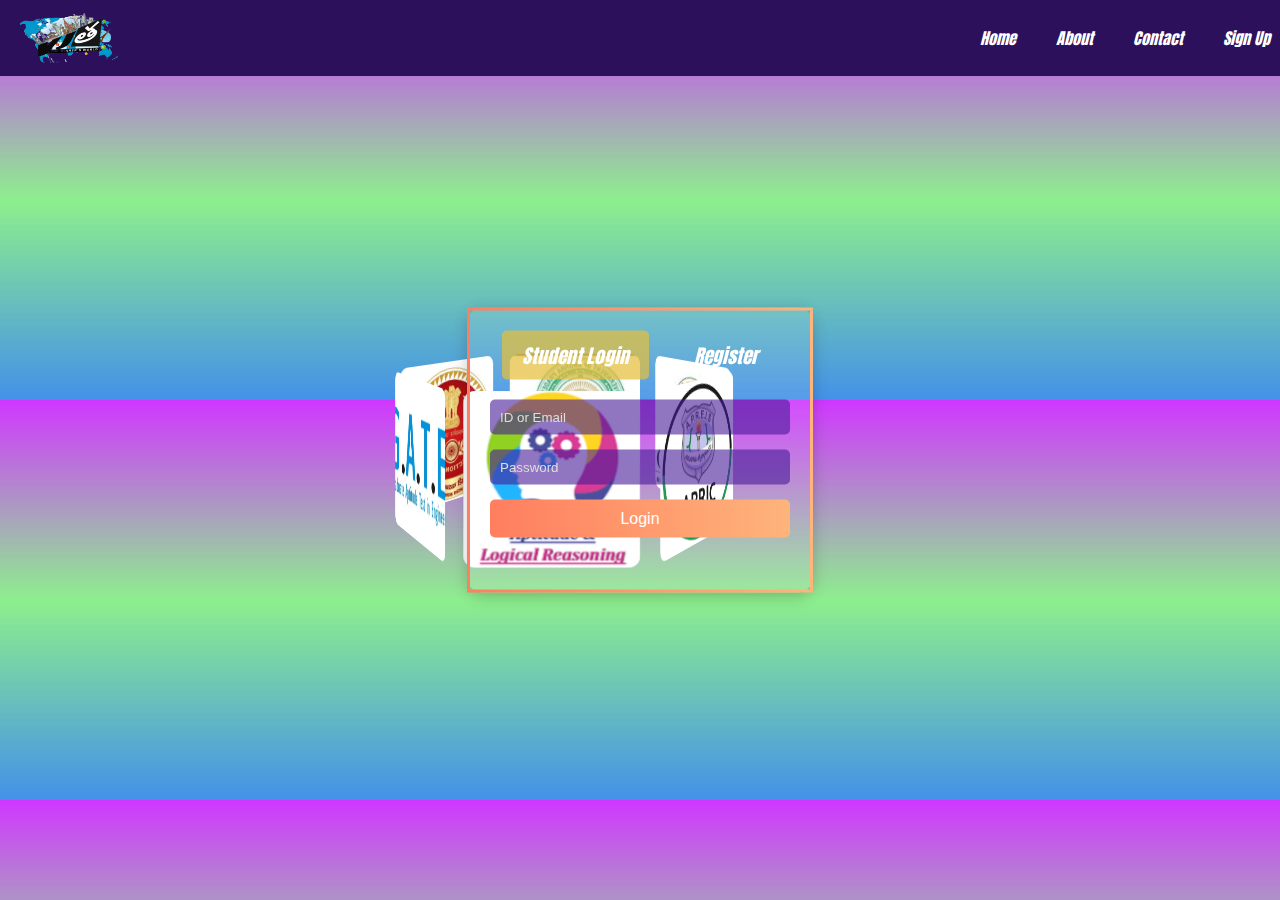
<file: index.html>
<!DOCTYPE html>
<html lang="en">
<head>
    <meta charset="UTF-8">
    <meta name="viewport" content="width=device-width, initial-scale=1.0">
    <title>Vjtha Login</title>
    <link rel="stylesheet" href='style.css'>
    <link rel="stylesheet" href='fonts.css'>
</head>
<body>
    <!-- Navigation Bar -->
    <nav class="navbar">
        <div class="nav-container sub-font">
            <img src="./images/vjthalogo.png" alt="VJtha Logo" width="100" height="50" >
            <ul class="nav-menu">
                <li><a href="https://vjthalearning.com/">Home</a></li>
                <li><a href="https://vjthalearning.com/">About</a></li>
                <li><a href="https://vjthalearning.com/">Contact</a></li>
                <li><a href="#" id="login-link">Sign Up</a></li>
            </ul>
            <div class="nav-toggle">
                <span></span>
                <span></span>
                <span></span>
            </div>
        </div>
    </nav>

    <!-- Rotating Images Section -->
    <div class="carousel">
        <div class="carousel-container">
            <img src='images/img1.png' class="carousel-image" alt="Image 1">
            <img src='images/img2.png' class="carousel-image" alt="Image 2">
            <img src='images/img3.png' class="carousel-image" alt="Image 3">
            <img src='images/img4.png' class="carousel-image" alt="Image 4">
            <img src='images/img5.png' class="carousel-image" alt="Image 5">
            <img src='images/img6.png' class="carousel-image" alt="Image 6">
            <img src='images/img7.png' class="carousel-image" alt="Image 7">
        </div>
    </div>

    <!-- Login Form -->
<div id="login-card" class="login-card">
    <div class="login-toggle">
        <button id="student-login" class="login-button active sub-font">Student Login</button>
        <button id="register-tab" class="login-button sub-font">Register</button>
    </div>

    <!-- Student Login Form -->
    <form id="login-form" method="POST">
        <input type="hidden" id="user-type" name="user_type" value="student">
        <input type="text" id="user-id" name="user_id" placeholder="ID or Email" required>
        <input type="password" id="password" name="password" placeholder="Password" required>
        <button type="button" class="submit-button" onclick="login()">Login</button>
        <p id="loginMessage"></p>
    </form>

    <!-- Registration Form -->
    <form id="register-form" method="POST" style="display: none;">
        <input type="text" id="reg-user-id" name="reg_user_id" placeholder="User ID" required>
        <input type="email" id="reg-email" placeholder="Email" required>
        <input type="tel" id="phone" name="phone" placeholder="Phone Number" pattern="[0-9]{10}" maxlength="10" required>
        <input type="password" id="reg-password" name="reg_password" placeholder="Password" required>
        <input type="password" id="confirm-password" name="confirm_password" placeholder="Confirm Password" required>
        <button type="button" class="submit-button" onclick="register()">Register</button>
        <p id="registerMessage"></p>
    </form>
</div>


    <script src='script.js'></script>
</body>
</html>
</file>
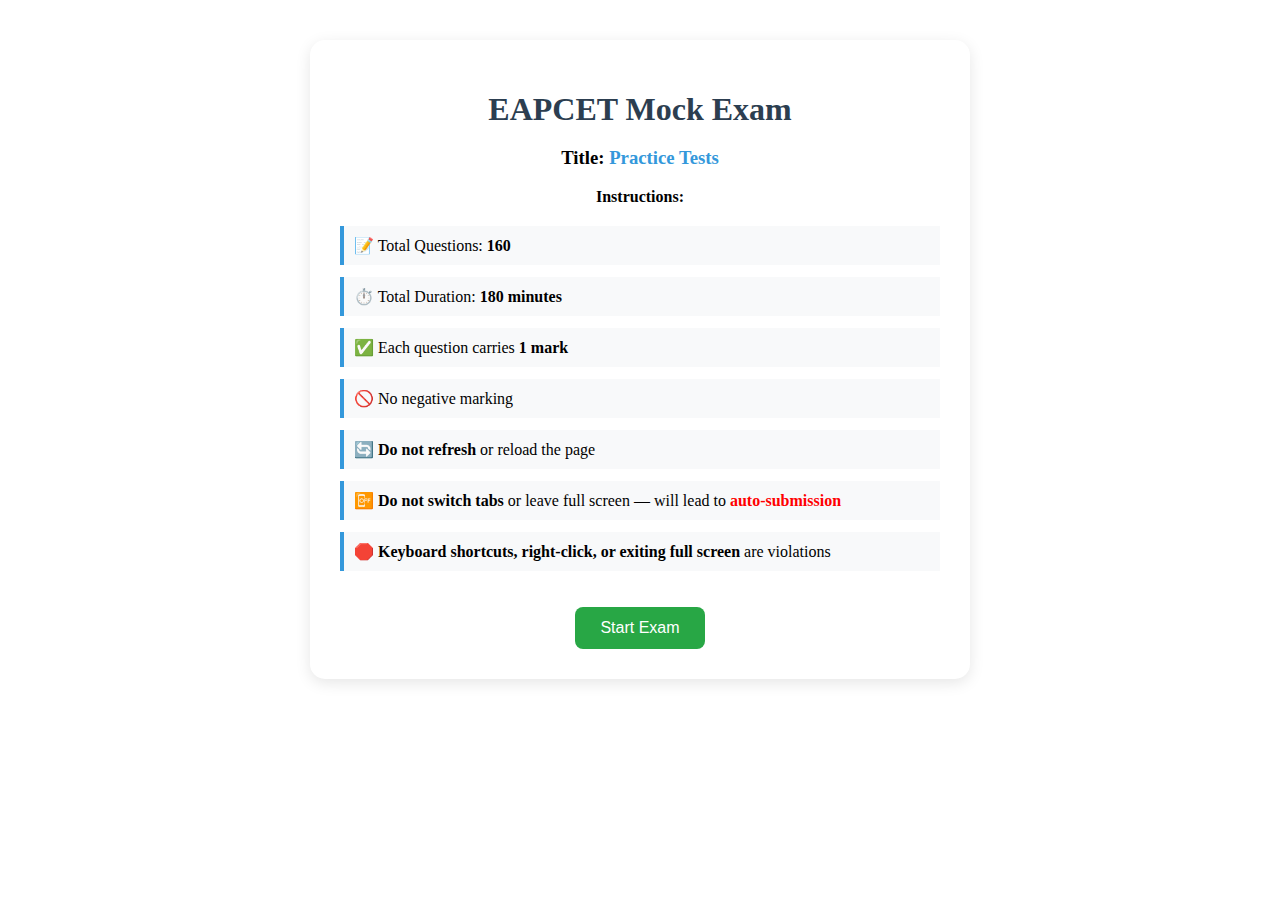
<file: eapcetexam.html>
<!DOCTYPE html>
<html lang="en">
<head>
  <meta charset="UTF-8">
  <meta name="viewport" content="width=device-width, initial-scale=1.0">
  <title>EAPCET Exam</title>
  <link rel="stylesheet" href="eapcetexam.css">
</head>
<body>
    <div id="intro" class="card">
        <h1><span id = "head">EAPCET</span> Mock Exam</h1>
        <h3>Title: <span id="title">Practice Tests</span></h3>
        <p><strong>Instructions:</strong></p>
        <ul class="instruction-list">
            <li>📝 Total Questions: <strong><span id="q">160</span></strong></li>
            <li>⏱️ Total Duration: <strong><span id="t">180</span> minutes</strong></li>
            <li>✅ Each question carries <strong>1 mark</strong></li>
            <li>🚫 No negative marking</li>
            <li>🔄 <strong>Do not refresh</strong> or reload the page</li>
            <li>📴 <strong>Do not switch tabs</strong> or leave full screen — will lead to <span class="violation">auto-submission</span></li>
            <li>🛑 <strong>Keyboard shortcuts, right-click, or exiting full screen</strong> are violations</li>
        </ul>
        <button onclick="startExam()" class="start-btn">Start Exam</button>
    </div>
      

  <div id="submitCard" style="display: none; padding: 20px; border-radius: 10px; background-color: #f4f4f4; box-shadow: 0 2px 8px rgba(0,0,0,0.2); max-width: 400px; margin: 20px auto; text-align: center;">
    <h2>Submission Summary</h2>
    <p><strong>User ID:</strong> <span id="userIdDisplay"></span></p>
    <p><strong>Total Questions Answered:</strong> <span id="questionsAnswered"></span></p>
    <p><strong>Marks Scored:</strong> <span id="marksScored"></span></p>
    <button onclick="goBack()" style="padding: 10px 20px; background-color: #4CAF50; color: white; border: none; border-radius: 5px; cursor: pointer;">Go Back</button>
  </div>
  
  <div id="message" style="padding: 10px; color: white; background-color: red; text-align: center; display: none;"></div>
  <!-- This div will hold the actual exam UI after start -->
  <div id="exam" style="display: none;"></div>
  

  <script>
    let violationCount = 0;
    const maxViolations = 1;
    let examSubmitted = false;  // ✅ Flag to prevent multiple submissions

    function handleViolation(reason) {
        if (examSubmitted) return;  // ✅ Prevent multiple alerts

        violationCount++;
        showMessage(`Violation detected: ${reason}`);

        if (violationCount >= maxViolations) {
            showMessage("Exam auto-submitted due to policy violation!", "red");
            submitExam();
        }
    }

    function startExam() {
        // Fullscreen request
        const elem = document.documentElement;
        if (elem.requestFullscreen) {
            elem.requestFullscreen();
        } else if (elem.webkitRequestFullscreen) {
            elem.webkitRequestFullscreen();
        } else if (elem.msRequestFullscreen) {
            elem.msRequestFullscreen();
        }

        document.body.style.overflowX = 'hidden';

        document.addEventListener('contextmenu', event => event.preventDefault());

        document.addEventListener('visibilitychange', () => {
            if (document.hidden) {
                handleViolation("Tab switch or window change detected!");
            }
        });

        window.onblur = () => {
            handleViolation("Window unfocused!");
        };

        window.addEventListener("keydown", function (e) {
            if (
                e.key === "F12" ||
                e.key === "Escape" ||
                e.ctrlKey || e.metaKey || e.altKey
            ) {
                e.preventDefault();
                handleViolation("Forbidden keyboard shortcut used!");
            }
        });

        // ✅ Handle exit from fullscreen
        document.addEventListener("fullscreenchange", () => {
            if (!document.fullscreenElement) {
                handleViolation("Exited fullscreen mode!");
            }
        });

        document.getElementById("intro").style.display = "none";
        document.getElementById("exam").style.display = "block";
        renderExamUI();
    }

    function showMessage(text, color = "red") {
        const msgDiv = document.getElementById("message");
        msgDiv.textContent = text;
        msgDiv.style.backgroundColor = color;
        msgDiv.style.display = "block";
        msgDiv.style.zIndex = "1001"
    }

  </script>
  <script src="mcqexam.js"></script>
</body>
</html>
</file>
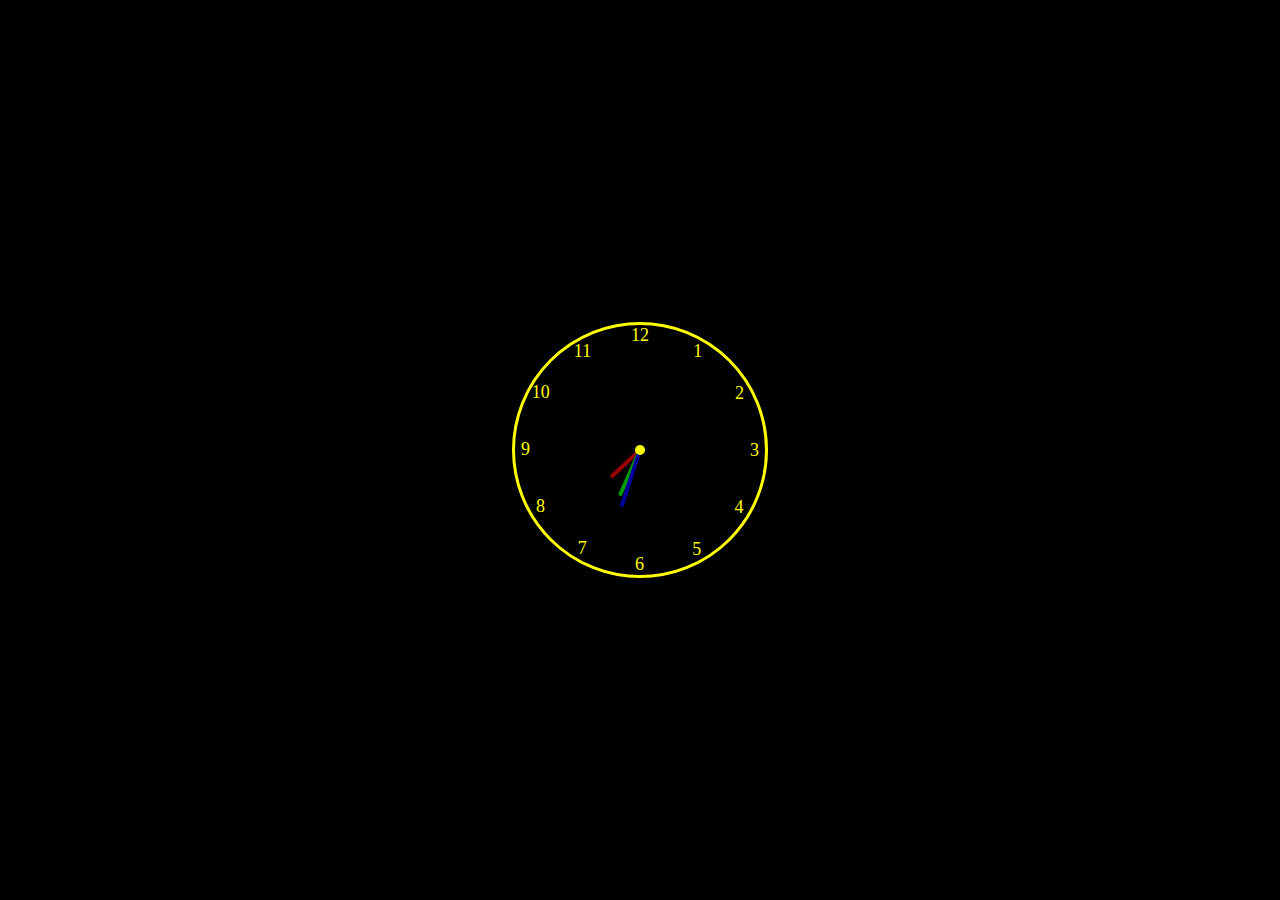
<file: test.html>
<!DOCTYPE html>
<html lang="en">
<head>
  <meta charset="UTF-8">
  <meta name="viewport" content="width=device-width, initial-scale=1">
  <title>Analog Clock</title>
  <style>
    body {
      background: black;
      display: flex;
      justify-content: center;
      align-items: center;
      height: 100vh;
      margin: 0;
    }

    .block-1 {
      animation: fadeInUp 2s ease alternate;
    }

    .clock {
      position: relative;
      width: 250px;
      height: 250px;
      border: 3px solid yellow;
      border-radius: 50%;
      background: black;
      display: flex;
      justify-content: center;
      align-items: center;
    }

    .clock::before {
      content: "";
      position: absolute;
      width: 10px;
      height: 10px;
      background: yellow;
      border-radius: 50%;
      z-index: 10;
    }

    .hand {
      position: absolute;
      display: flex;
      align-items: flex-end;
      justify-content: center;
    }

    .hand i {
      position: absolute;
      width: 4px;
      height: var(--hhe);
      background: var(--hclr);
      bottom: 50%;
      border-radius: 8px;
      transform-origin: bottom;
    }

    .time {
      position: absolute;
      width: 100%;
      height: 100%;
      transform: rotate(calc(30deg * var(--i)));
      display: flex;
      justify-content: center;
      align-items: flex-start;
    }

    .time::after {
      content: attr(data-num);
      font-size: 18px;
      color: yellow;
      transform: rotate(calc(-30deg * var(--i)));
    }

    @keyframes fadeInUp {
      from {
        opacity: 0;
        transform: translateY(20px);
      }
      to {
        opacity: 1;
        transform: translateY(0);
      }
    }
  </style>
</head>
<body>
  <div class="block-1">
    <div class="clock">
      <!-- Clock Hands -->
      <div style="--hclr:rgba(155,0,0);--hhe:40px;" class="hand"><i id="hour"></i></div>
      <div style="--hclr:rgba(0,155,0);--hhe:50px;" class="hand"><i id="minute"></i></div>
      <div style="--hclr:rgba(0,0,155);--hhe:60px;" class="hand"><i id="second"></i></div>

      <!-- Clock Numbers -->
      <span style="--i:1" class="time" data-num="1"></span>
      <span style="--i:2" class="time" data-num="2"></span>
      <span style="--i:3" class="time" data-num="3"></span>
      <span style="--i:4" class="time" data-num="4"></span>
      <span style="--i:5" class="time" data-num="5"></span>
      <span style="--i:6" class="time" data-num="6"></span>
      <span style="--i:7" class="time" data-num="7"></span>
      <span style="--i:8" class="time" data-num="8"></span>
      <span style="--i:9" class="time" data-num="9"></span>
      <span style="--i:10" class="time" data-num="10"></span>
      <span style="--i:11" class="time" data-num="11"></span>
      <span style="--i:12" class="time" data-num="12"></span>
    </div>
  </div>

  <script>
    const hourHand = document.getElementById("hour");
    const minuteHand = document.getElementById("minute");
    const secondHand = document.getElementById("second");

    function updateClock() {
      const now = new Date();
      const hh = now.getHours();
      const mm = now.getMinutes();
      const ss = now.getSeconds();

      const hourDeg = 30 * hh + mm / 2;
      const minuteDeg = 6 * mm;
      const secondDeg = 6 * ss;

      hourHand.style.transform = `rotate(${hourDeg}deg)`;
      minuteHand.style.transform = `rotate(${minuteDeg}deg)`;
      secondHand.style.transform = `rotate(${secondDeg}deg)`;
    }

    setInterval(updateClock, 1000);
    updateClock();
  </script>
</body>
</html>
</file>
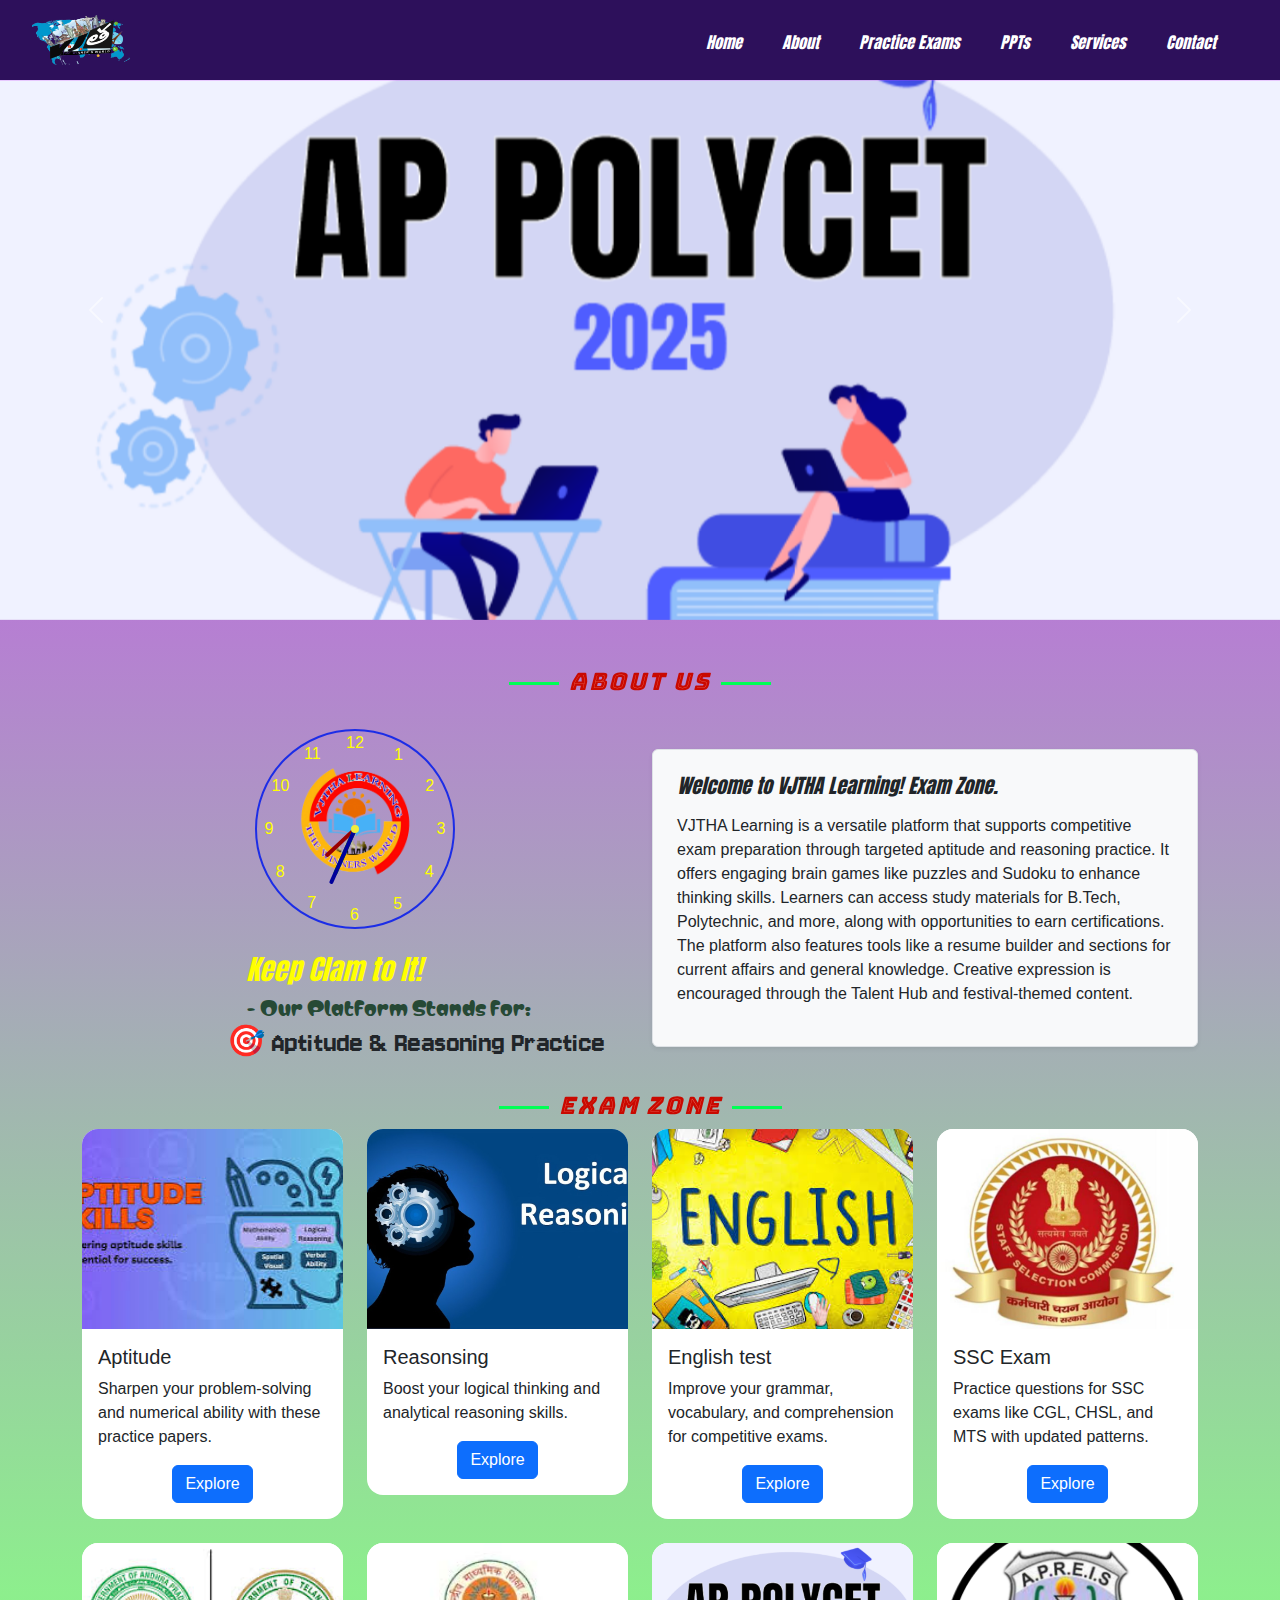
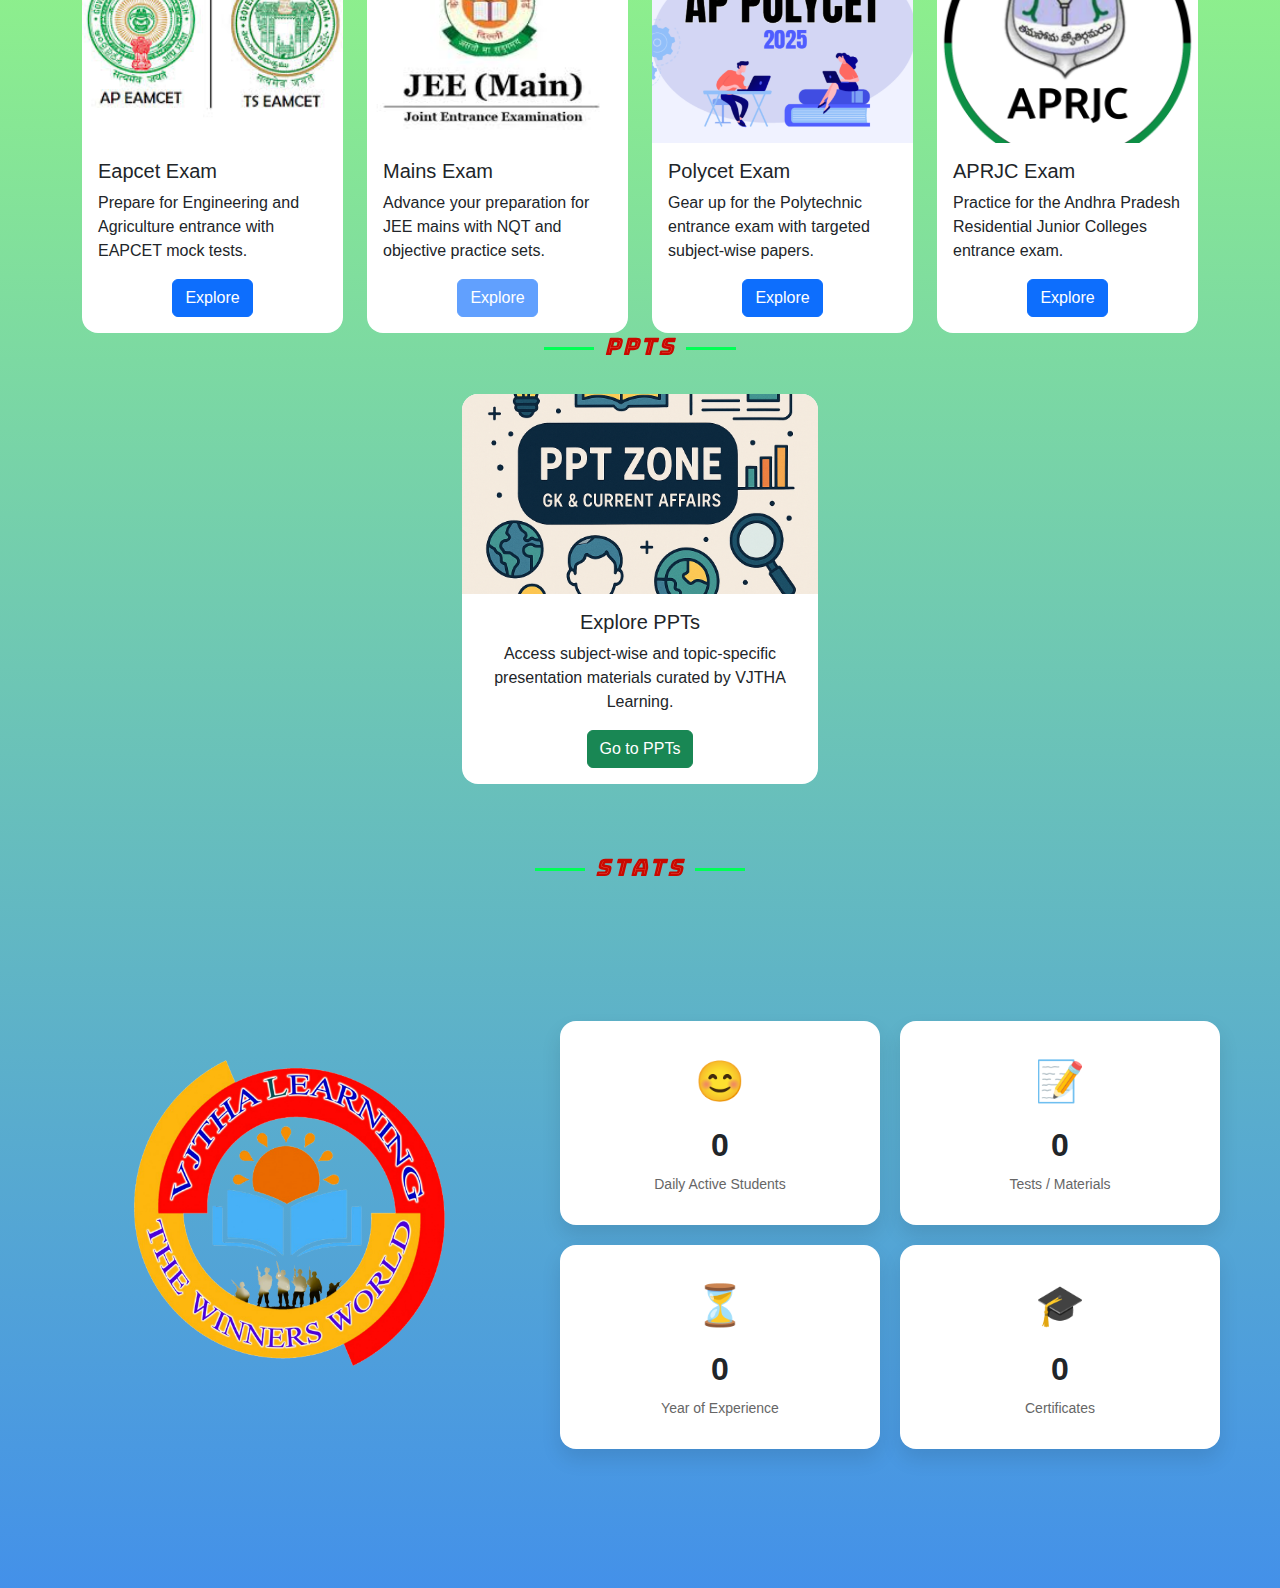
<file: user.html>
<!DOCTYPE html>
<html lang="en">
<head>
  <meta charset="UTF-8" />
  <meta name="viewport" content="width=device-width, initial-scale=1.0"/>
  <title>VJtha Exam Zone</title>
  <link href="https://cdn.jsdelivr.net/npm/bootstrap@5.3.2/dist/css/bootstrap.min.css" rel="stylesheet">
  <link rel="stylesheet" href="nav.css">
  <link rel="stylesheet" href="user.css">
  <link rel="stylesheet" href="fonts.css">
  <link rel="stylesheet" href="scrollbar.css">
</head>
<body>
  <!-- Navigation Bar -->
  <nav class="navbar navbar-expand-lg navbar-dark bg-dark fixed-top">
    <div class="container-fluid">
      <a class="navbar-brand" href="user.html">
        <img src="./images/vjthalogo.png" alt="VJtha Logo" width="100" height="50">
      </a>
      <button class="navbar-toggler" type="button" data-bs-toggle="collapse" data-bs-target="#mainNavbar" aria-controls="mainNavbar" aria-expanded="false" aria-label="Toggle navigation">
        <span class="navbar-toggler-icon"></span>
      </button>
      <div class="collapse navbar-collapse" id="mainNavbar">
        <ul class="navbar-nav ms-auto mb-2 mb-lg-0 sub-font">
          <li class="nav-item me-lg-4">
            <a class="nav-link" href="https://vjthalearning.com/">Home</a>
          </li>
          <li class="nav-item me-lg-4">
            <a class="nav-link" href="https://vjthalearning.com/">About</a>
          </li>
          <li class="nav-item me-lg-4">
            <a class="nav-link" href="#exams">Practice Exams</a>
          </li>
          <li class="nav-item me-lg-4">
            <a class="nav-link" href="vjthappt.html">PPTs</a>
          </li>
          <li class="nav-item me-lg-4">
            <a class="nav-link" href="https://vjthalearning.com/">Services</a>
          </li>
          <li class="nav-item me-lg-4">
            <a class="nav-link" href="https://vjthalearning.com/">Contact</a>
          </li>
        </ul>
      </div>
    </div>
  </nav>

  <!-- Image Carousel -->
  <div id="movieCarousel" class="carousel slide mb-5" data-bs-ride="carousel">
    <div class="carousel-inner">
      <div class="carousel-item active">
        <img src="./images/img1.png" class="d-block w-100 img-fluid" alt="Movie 1" style="object-fit: cover; height: 60vh;">
      </div>
      <div class="carousel-item">
        <img src="./images/eapcet.png" class="d-block w-100 img-fluid" alt="Movie 2" style="object-fit: cover; height: 60vh;">
      </div>
      <div class="carousel-item">
        <img src="./images/vjthalogo.png" class="d-block w-100 img-fluid" alt="Movie 3" style="object-fit: cover; height: 60vh;">
      </div>
    </div>
  
    <!-- Left and Right Controls -->
    <button class="carousel-control-prev" type="button" data-bs-target="#movieCarousel" data-bs-slide="prev">
      <span class="carousel-control-prev-icon" aria-hidden="true"></span>
      <span class="visually-hidden">Previous</span>
    </button>
  
    <button class="carousel-control-next" type="button" data-bs-target="#movieCarousel" data-bs-slide="next">
      <span class="carousel-control-next-icon" aria-hidden="true"></span>
      <span class="visually-hidden">Next</span>
    </button>
  </div>
  
  

  <!-- About Us -->
  <div style="display: flex; justify-content: center;">
    <h2 class="section-heading main-font">About Us</h2>
  </div>  
  <div class="container my-4">
    <div class="row align-items-center">
      <div class="col-12 col-md-6 text-center text-md-start">
        <div class="clock position-relative mx-auto">
          <div style="--hclr:rgba(155,0,0);--hhe:40px;" class="hand"><i id="hour"></i></div>
          <div style="--hclr:rgba(0,155,0);--hhe:50px;" class="hand"><i id="minute"></i></div>
          <div style="--hclr:rgba(0,0,155);--hhe:60px;" class="hand"><i id="second"></i></div>

          <span style="--i:1" class="time" data-num="1"></span>
          <span style="--i:2" class="time" data-num="2"></span>
          <span style="--i:3" class="time" data-num="3"></span>
          <span style="--i:4" class="time" data-num="4"></span>
          <span style="--i:5" class="time" data-num="5"></span>
          <span style="--i:6" class="time" data-num="6"></span>
          <span style="--i:7" class="time" data-num="7"></span>
          <span style="--i:8" class="time" data-num="8"></span>
          <span style="--i:9" class="time" data-num="9"></span>
          <span style="--i:10" class="time" data-num="10"></span>
          <span style="--i:11" class="time" data-num="11"></span>
          <span style="--i:12" class="time" data-num="12"></span>
        </div>

        <div class="clockquote mt-4">
          <h3 class="sub-font" style="color: yellow;">Keep Clam to It!</h3>
          <h5 class="sp-font" style="color: rgb(38, 73, 53);">- Our Platform Stands for:</h5>
          <h3 class="text fan-font"></h3>
        </div>
      </div>

      <div class="col-12 col-md-6 col-md-2 d-md-block">
        <div class="right-content p-4 border rounded shadow-sm bg-light">
          <h5 class="mb-3 sub-font">Welcome to VJTHA Learning! Exam Zone.</h5>
          <p>VJTHA Learning is a versatile platform that supports competitive exam preparation through targeted aptitude and reasoning practice. It offers engaging brain games like puzzles and Sudoku to enhance thinking skills. Learners can access study materials for B.Tech, Polytechnic, and more, along with opportunities to earn certifications. The platform also features tools like a resume builder and sections for current affairs and general knowledge. Creative expression is encouraged through the Talent Hub and festival-themed content.</p>
        </div>
      </div>
    </div>
  </div>

  <section id="exams">
    <div style="display: flex; justify-content: center;">
      <h2 class="section-heading main-font">Exam Zone</h2>
    </div>  
    <!-- Card Grid -->
    <div class="container">
      <div class="row g-4">
        <div class="col-lg-3 col-md-6">
          <div class="card custom-card">
            <img src="./images/aptitude.png" class="card-img-top" alt="...">
            <div class="card-body">
              <h5 class="card-title">Aptitude</h5>
              <p class="card-text">Sharpen your problem-solving and numerical ability with these practice papers.</p>
              <div class="d-flex justify-content-center">
                <a href="papers.html?title=aptitude" class="btn btn-primary">Explore</a>
              </div>
            </div>
          </div>
        </div>
        <div class="col-lg-3 col-md-6">
          <div class="card custom-card">
            <img src="./images/reasoning.png" class="card-img-top" alt="...">
            <div class="card-body">
              <h5 class="card-title">Reasonsing</h5>
              <p class="card-text">Boost your logical thinking and analytical reasoning skills.</p>
              <div class="d-flex justify-content-center">
                <a href="papers.html?title=reasoning" class="btn btn-primary">Explore</a>
              </div>
            </div>
          </div>
        </div>
        <div class="col-lg-3 col-md-6">
          <div class="card custom-card">
            <img src="./images/english.png" class="card-img-top" alt="...">
            <div class="card-body">
              <h5 class="card-title">English test</h5>
              <p class="card-text">Improve your grammar, vocabulary, and comprehension for competitive exams.</p>
              <div class="d-flex justify-content-center">
                <a href="papers.html?title=english" class="btn btn-primary">Explore</a>
              </div>
            </div>
          </div>
        </div>
        <div class="col-lg-3 col-md-6">
          <div class="card custom-card">
            <img src="./images/ssc.png"class="card-img-top" alt="...">
            <div class="card-body">
              <h5 class="card-title">SSC Exam</h5>
              <p class="card-text">Practice questions for SSC exams like CGL, CHSL, and MTS with updated patterns.</p>
              <div class="d-flex justify-content-center">
                <a href="papers.html?title=ssc" class="btn btn-primary">Explore</a>
              </div>
            </div>
          </div>
        </div>
        <div class="col-lg-3 col-md-6">
          <div class="card custom-card">
            <img src="./images/eapcet.png" class="card-img-top" alt="...">
            <div class="card-body">
              <h5 class="card-title">Eapcet Exam</h5>
              <p class="card-text">Prepare for Engineering and Agriculture entrance with EAPCET mock tests.</p>
              <div class="d-flex justify-content-center">
                <a href="papers.html?title=eapcet" class="btn btn-primary">Explore</a>
              </div>
            </div>
          </div>
        </div>
        <!--
        <div class="col-lg-3 col-md-6">
          <div class="card custom-card">
            <img src="./images/gate.png" class="card-img-top" alt="...">
            <div class="card-body">
              <h5 class="card-title">Gate Exam</h5>
              <p class="card-text">Get ready for a thrilling adventure through the mountains.</p>
              <div class="d-flex justify-content-center">
                <a href="papers.html?title=gate" class="btn btn-primary disabled" tabindex="-1" aria-disabled="true">Explore</a>
              </div>
            </div>
          </div>
        </div>
        -->
        <div class="col-lg-3 col-md-6">
          <div class="card custom-card">
            <img src="./images/mains.png" class="card-img-top" alt="...">
            <div class="card-body">
              <h5 class="card-title">Mains Exam</h5>
              <p class="card-text">Advance your preparation for JEE mains with NQT and objective practice sets.</p>
              <div class="d-flex justify-content-center">
                <a href="papers.html?title=mains" class="btn btn-primary disabled" tabindex="-1" aria-disabled="true">Explore</a>
              </div>
            </div>
          </div>
        </div>
        <div class="col-lg-3 col-md-6">
          <div class="card custom-card">
            <img src="./images/polycet.png" class="card-img-top" alt="...">
            <div class="card-body">
              <h5 class="card-title">Polycet Exam</h5>
              <p class="card-text">Gear up for the Polytechnic entrance exam with targeted subject-wise papers.</p>
              <div class="d-flex justify-content-center">
                <a href="papers.html?title=polycet" class="btn btn-primary">Explore</a>
              </div>
            </div>
          </div>
        </div>
        <div class="col-lg-3 col-md-6">
          <div class="card custom-card">
            <img src="./images/aprjc.png" class="card-img-top" alt="...">
            <div class="card-body">
              <h5 class="card-title">APRJC Exam</h5>
              <p class="card-text">Practice for the Andhra Pradesh Residential Junior Colleges entrance exam.</p>
              <div class="d-flex justify-content-center">
                <a href="papers.html?title=aprjc" class="btn btn-primary">Explore</a>
              </div>
            </div>
          </div>
        </div>
      </div>
    </div>
  </section>

  <!-- PPTs Section -->
<section id="ppts">
  <div style="display: flex; justify-content: center;">
    <h2 class="section-heading main-font">PPTs</h2>
  </div>
  <div class="container my-4">
    <div class="row justify-content-center">
      <div class="col-md-6 col-lg-4">
        <div class="card custom-card text-center">
          <img src="./images/ppt_zone.png" class="card-img-top" alt="PPTs">
          <div class="card-body">
            <h5 class="card-title">Explore PPTs</h5>
            <p class="card-text">Access subject-wise and topic-specific presentation materials curated by VJTHA Learning.</p>
            <a href="vjthappt.html" class="btn btn-success">Go to PPTs</a>
          </div>
        </div>
      </div>
    </div>
  </div>
</section>

  <!-- Stats -->
  <div style="display: flex; justify-content: center;" class="heading">
    <h2 class="section-heading main-font mb-0">Stats</h2>
  </div>
  <div class="main-container">
    <div class="logo-container">
      <img src="./images/logo.png" alt="VJtha Logo">
    </div>

    <div class="stats-container" id="stats">
      <div class="stat-box">
        <div class="icon">😊</div>
        <div class="number" data-target="4000">0</div>
        <div class="label">Daily Active Students</div>
      </div>
      <div class="stat-box">
        <div class="icon">📝</div>
        <div class="number" data-target="1000">0</div>
        <div class="label">Tests / Materials</div>
      </div>
      <div class="stat-box">
        <div class="icon">⏳</div>
        <div class="number" data-target="2">0</div>
        <div class="label">Year of Experience</div>
      </div>
      <div class="stat-box">
        <div class="icon">🎓</div>
        <div class="number" data-target="2052">0</div>
        <div class="label">Certificates</div>
      </div>
    </div>
  </div>
  <script>

    //clock
    const hourHand = document.getElementById("hour");
    const minuteHand = document.getElementById("minute");
    const secondHand = document.getElementById("second");

    function updateClock() {
      const now = new Date();
      const hh = now.getHours();
      const mm = now.getMinutes();
      const ss = now.getSeconds();

      const hourDeg = 30 * hh + mm / 2;
      const minuteDeg = 6 * mm;
      const secondDeg = 6 * ss;

      hourHand.style.transform = `rotate(${hourDeg}deg)`;
      minuteHand.style.transform = `rotate(${minuteDeg}deg)`;
      secondHand.style.transform = `rotate(${secondDeg}deg)`;
    }

    setInterval(updateClock, 1000);
    updateClock();


    const texts = [
      "🎯 Aptitude & Reasoning Practice",
      "🧠 Brain Games ",
      "📚 Study Materials",
      "🏆 Certification Programs",
      "👩‍🎨 Talent Hub",
      "📰 Current Affairs & GK",
      "📄 Resume Builder",
      "🎉 Festival & Event Highlights"
    ];

    let index = 0;
    const textElement = document.querySelector(".text");

    function changetext() {
      textElement.classList.remove("show");
      setTimeout(() => {
        textElement.innerHTML = texts[index];
        textElement.classList.add("show");
        index = (index + 1) % texts.length;
      }, 100);
    }

    setInterval(changetext, 3000);

    changetext();


  </script>
  <!-- Bootstrap JS Bundle -->
   
  <script src="https://cdn.jsdelivr.net/npm/bootstrap@5.3.2/dist/js/bootstrap.bundle.min.js"></script>
  <script src="user.js"></script>

</body>
</html>
</file>
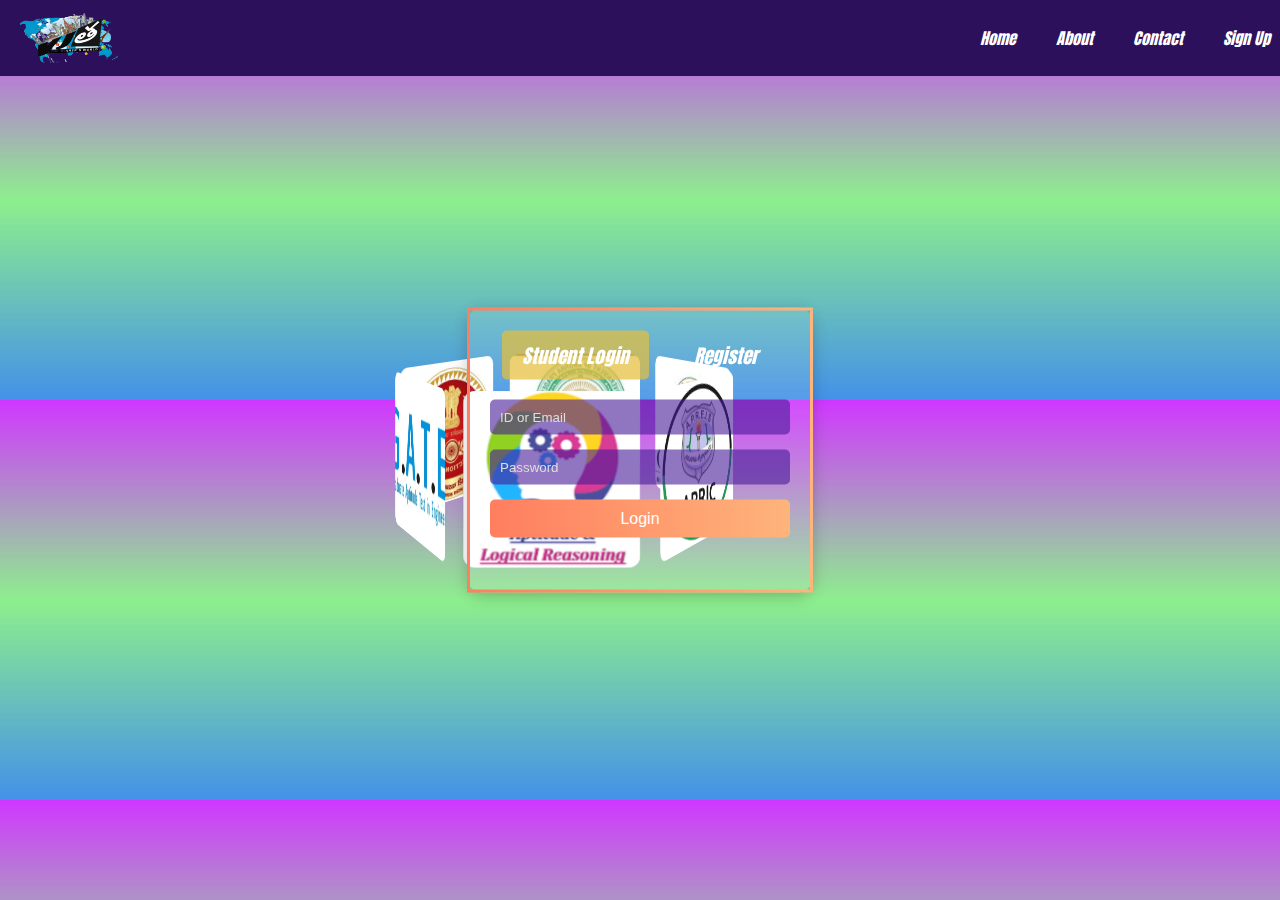
<file: vjthappt.html>
<!DOCTYPE html>
<html lang="en">
<head>
  <meta charset="UTF-8" />
  <title>PPT' s by VJtha</title>
  <link href="https://cdn.jsdelivr.net/npm/bootstrap@5.3.2/dist/css/bootstrap.min.css" rel="stylesheet">
  <link rel="stylesheet" href="nav.css">
  <link rel="stylesheet" href="scrollbar.css">
  <link rel="stylesheet" href="papers.css">
  <link rel="stylesheet" href="fonts.css">
  <script src="https://cdn.jsdelivr.net/npm/bootstrap@5.3.2/dist/js/bootstrap.bundle.min.js"></script>
  <style>
    body {
      font-family: 'Segoe UI', Tahoma, Geneva, Verdana, sans-serif;
      background: linear-gradient(135deg, #667eea, #764ba2);
      margin: 0;
      padding: 20px;
      color: #fff;
      padding-top: 70px;
    }
    h1 {
      text-align: center;
      margin-top: 30px;
      font-weight: 700;
      letter-spacing: 1.2px;
      text-shadow: 0 2px 8px rgba(0,0,0,0.3);
    }
    .grid {
      display: grid;
      grid-template-columns: repeat(auto-fill, minmax(320px, 1fr));
      gap: 24px;
      max-width: 1200px;
      margin: 0 auto;
    }
    .card {
      background: #fff;
      color: #333;
      border-radius: 12px;
      padding: 16px;
      box-shadow: 0 8px 20px rgba(0,0,0,0.15);
      cursor: pointer;
      transition: transform 0.3s ease, box-shadow 0.3s ease;
      display: flex;
      flex-direction: column;
      align-items: center;
    }
    .card:hover {
      transform: translateY(-6px);
      box-shadow: 0 12px 28px rgba(0,0,0,0.3);
    }
    .card h2 {
      margin: 0 0 12px;
      font-size: 1.25rem;
      text-align: center;
      user-select: none;
    }
    .card iframe {
      width: 100%;
      height: 220px;
      border: none;
      border-radius: 10px;
      pointer-events: none;
    }

 
    #modal {
      position: fixed;
      top: 0; left: 0; right: 0; bottom: 0;
      background: rgba(0,0,0,0.9);
      display: none;
      justify-content: center;
      align-items: center;
      z-index: 9999;
      padding: 20px;
    }
    #modal.active {
      display: flex;
    }
    #modal iframe {
      width: 90vw;
      height: 80vh;
      border: none;
      border-radius: 12px;
      box-shadow: 0 0 30px rgba(255,255,255,0.2);
      pointer-events: auto;
    }
    #modalCloseBtn {
      position: fixed;
      top: 20px;
      right: 30px;
      background: #ff4c4c;
      border: none;
      color: white;
      font-size: 18px;
      font-weight: bold;
      padding: 10px 15px;
      border-radius: 6px;
      cursor: pointer;
      box-shadow: 0 4px 10px rgba(255, 76, 76, 0.5);
      user-select: none;
      z-index: 10000;
      transition: background-color 0.3s ease;
    }
    #modalCloseBtn:hover {
      background: #ff0000;
    }

  </style>
</head>
<body>

  <!-- Navigation Bar -->
  <nav class="navbar navbar-expand-lg navbar-dark bg-dark fixed-top">
    <div class="container-fluid">
      <a class="navbar-brand" href="user.html">
        <img src="./images/vjthalogo.png" alt="VJtha Logo" width="100" height="50">
      </a>
      <button class="navbar-toggler" type="button" data-bs-toggle="collapse" data-bs-target="#mainNavbar" aria-controls="mainNavbar" aria-expanded="false" aria-label="Toggle navigation">
        <span class="navbar-toggler-icon"></span>
      </button>
      <div class="collapse navbar-collapse" id="mainNavbar">
        <ul class="navbar-nav ms-auto mb-2 mb-lg-0 sub-font">
          <li class="nav-item me-lg-4">
            <a class="nav-link" href="user.html">Home</a>
          </li>
          <li class="nav-item me-lg-4">
            <a class="nav-link" href="https://vjthalearning.com/">About</a>
          </li>
          <li class="nav-item me-lg-4">
            <a class="nav-link" href="user.html#exams">Practice Exams</a>
          </li>
          <li class="nav-item me-lg-4">
            <a class="nav-link" href="vjthappt.html">PPTs</a>
          </li>
          <li class="nav-item me-lg-4">
            <a class="nav-link" href="https://vjthalearning.com/">Services</a>
          </li>
          <li class="nav-item me-lg-4">
            <a class="nav-link" href="https://vjthalearning.com/">Contact</a>
          </li>
        </ul>
      </div>
    </div>
  </nav>

<h1>VJtha PPT Platform</h1>
<div id="pptGrid" class="grid"></div>

<div id="modal">
  <button id="modalCloseBtn" title="Close Presentation">&times;</button>
  <iframe src="" allowfullscreen></iframe>
</div>

<script>
  const userid = localStorage.getItem('userid');
  if(userid){
    console.log("userid:",userid);
  }
  else{
      alert("Invalid User");
      window.location.href = "index.html";
  }
  async function loadPPTs() {
    try {
      const response = await fetch('https://script.google.com/macros/s/AKfycbzkTd-MGQtw5FRJ_J_BBzq3Ecw2iFCjfaCMlKwc6E8BEY9tRHRldYJY6fUGGyLUQOIu/exec');
      if (!response.ok) throw new Error('Network response was not ok');
      const data = await response.json();

      const grid = document.getElementById('pptGrid');
      grid.innerHTML = '';

      data.forEach(ppt => {
        const card = document.createElement('div');
        card.className = 'card';

        const embedContainer = document.createElement('div');
        embedContainer.innerHTML = ppt.embedHtml;
        const iframe = embedContainer.querySelector('iframe');

        card.innerHTML = `<h2>${ppt.title}</h2>`;
        if (iframe) {
          const smallIframe = iframe.cloneNode(true);
          smallIframe.style.pointerEvents = 'none';
          smallIframe.style.height = '220px';
          smallIframe.style.borderRadius = '10px';
          card.appendChild(smallIframe);
        }

        card.addEventListener('click', () => openModal(ppt.embedHtml));

        grid.appendChild(card);
      });
    } catch (err) {
      console.error('Error loading PPTs:', err);
      document.getElementById('pptGrid').innerHTML = '<p style="color:#fff; text-align:center;">Failed to load presentations.</p>';
    }
  }

  const modal = document.getElementById('modal');
  const modalIframe = modal.querySelector('iframe');
  const modalCloseBtn = document.getElementById('modalCloseBtn');

  function openModal(embedHtml) {
    const tempDiv = document.createElement('div');
    tempDiv.innerHTML = embedHtml;
    const iframe = tempDiv.querySelector('iframe');
    if (!iframe) return;

    modalIframe.src = iframe.src;
    modal.classList.add('active');
    document.body.style.overflow = 'hidden'; 
  }

  function closeModal() {
    modal.classList.remove('active');
    modalIframe.src = '';
    document.body.style.overflow = ''; 
  }

  modalCloseBtn.addEventListener('click', closeModal);

  modal.addEventListener('click', (e) => {
    if (e.target === modal) {
      closeModal();
    }
  });

  window.onload = loadPPTs;
</script>

</body>
</html>
</file>
<file: style.css>
/* Global Styles */
body {
    margin: 0;
    overflow: hidden;
    font-family: Arial, sans-serif;
    background-image: linear-gradient(rgba(195, 0, 255, 0.783), rgba(87, 231, 87, 0.678), rgba(17, 115, 227, 0.788));
}

/* Navigation Bar */
.navbar {
    background-color: #2d105b;
    color: white;
    padding: 10px 20px;
    position: fixed;
    width: 100%;
    top: 0;
    left: 0;
    z-index: 1000; 
}

.nav-container {
    display: flex;
    justify-content: space-between;
    align-items: center;
}

.nav-menu {
    display: flex;
    margin-right: 20px;
    list-style-type: none;
    z-index: 1001; 
    border-radius: 8px; 
}

.nav-menu li {
    margin-left: 20px;
}

.nav-menu a {
    text-decoration: none;
    color: white;
    padding: 10px;
    position: relative;
    transition: all 0.3s ease;
}

.nav-menu a::after {
    content: '';
    position: absolute;
    bottom: 0;
    left: 50%;
    width: 0;
    height: 2px;
    background: white;
    transition: all 0.3s ease;
    transform: translateX(-50%);
}

.nav-menu a:hover {
    background-color: rgba(255, 255, 255, 0.2);
    border-radius: 5px;
    color: #c16727;
    transform: translateY(-3px); 
}

.nav-menu a:hover::after {
    width: 100%; 
}

/* Mobile Navigation Toggle */
.nav-toggle {
    display: none;
    flex-direction: column;
    cursor: pointer;
}

.nav-toggle span {
    background-color: white;
    height: 2px;
    margin: 4px;
    width: 25px;
    transition: all 0.3s ease;
}

.nav-toggle.active span:nth-child(1) {
    transform: rotate(45deg) translate(5px, 5px);
}

.nav-toggle.active span:nth-child(2) {
    opacity: 0;
}

.nav-toggle.active span:nth-child(3) {
    transform: rotate(-45deg) translate(5px, -5px);
}

/* Rotating Images */
.carousel {
    margin-top: 100px;
    display: flex;
    justify-content: center;
    align-items: center;
    perspective: 1000px;
}

.carousel-container {
    width: 300px;
    height: 300px;
    position: relative;
    top: 30vh;
    transform-style: preserve-3d;
    animation: rotate 10s infinite linear;
}

.carousel-image {
    position: absolute;
    width: 150px;
    height: 150px;
    object-fit: cover;
    border-radius: 10px;
    transform-origin: center center;
}

/* Arrange images in circular formation */
.carousel-image:nth-child(1) { transform: rotateY(0deg) translateZ(150px); }
.carousel-image:nth-child(2) { transform: rotateY(60deg) translateZ(150px); }
.carousel-image:nth-child(3) { transform: rotateY(120deg) translateZ(150px); }
.carousel-image:nth-child(4) { transform: rotateY(180deg) translateZ(150px); }
.carousel-image:nth-child(5) { transform: rotateY(240deg) translateZ(150px); }
.carousel-image:nth-child(6) { transform: rotateY(300deg) translateZ(150px); }
.carousel-image:nth-child(7) { transform: rotateY(360deg) translateZ(150px); }

/* Rotation Animation */
@keyframes rotate {
    from {
        transform: rotateY(0deg);
    }
    to {
        transform: rotateY(360deg);
    }
}

/* Responsive Design */
@media (max-width: 768px) {
    .nav-menu {
        display: none;
        flex-direction: column;
        position: absolute;
        gap: 15px;
        top: 20px;
        right: 20px; 
        left: unset; 
        background-color: #061954;
        padding: 10px 0;
        border-radius: 8px; 
        z-index: 1001;
    }

    .nav-menu.active {
        display: flex;
    }

    .nav-menu li {
        margin: 0; 
    }

    .nav-menu a {
        text-align: right;
        margin-right: 10px;
        font-size: 1.1em;
    }

    .nav-toggle {
        display: flex;
        margin-right: 20px;
    }
}

/* Login Card */
.login-card {
    display: none;
    position: fixed;
    top: 50%;
    left: 50%;
    transform: translate(-50%, -50%);
    background: rgba(255, 255, 255, 0.1);
    border-radius: 15px;
    padding: 20px;
    box-shadow: 0 4px 15px rgba(0, 0, 0, 0.2);
    border: 2px solid;
    border-image-slice: 1;
    border-width: 3px;
    border-image-source: linear-gradient(to right, #ff7e5f, #feb47b);
    width: 300px;
}

.login-toggle {
    display: flex;
    justify-content: space-around;
    margin-bottom: 20px;
}

.login-button {
    background: transparent;
    color: white;
    border: none;
    font-size: 1.2em;
    cursor: pointer;
    padding: 10px 20px;
    transition: background-color 0.3s ease;
}

.login-button.active,
.login-button:hover {
    background-color: rgba(229, 190, 60, 0.726);
    border-radius: 5px;
}

#login-form {
    display: flex;
    flex-direction: column;
}

#login-form input {
    background: rgba(70, 26, 152, 0.6);
    border: none;
    padding: 10px;
    margin-bottom: 15px;
    border-radius: 5px;
    color: white;
}

#login-form input::placeholder {
    color: #ddd;
}

.submit-button {
    background: linear-gradient(to right, #ff7e5f, #feb47b);
    border: none;
    padding: 10px;
    color: white;
    font-size: 1em;
    cursor: pointer;
    border-radius: 5px;
    transition: background-color 0.3s ease;
}

#register-form {
    display: flex;
    flex-direction: column;
}

#register-form input {
    background: rgba(70, 26, 152, 0.6);
    border: none;
    padding: 10px;
    margin-bottom: 15px;
    border-radius: 5px;
    color: white;
}

#register-form input::placeholder {
    color: #ddd;
}


.submit-button:hover {
    background: linear-gradient(to right, #feb47b, #ff7e5f);
}
</file>
<file: fonts.css>
@import url('https://fonts.googleapis.com/css2?family=Anton&family=Playwrite+AR:wght@100..400&family=Playwrite+AT:ital,wght@0,100..400;1,100..400&display=swap');
@import url('https://fonts.googleapis.com/css2?family=Anton&family=Bungee+Tint&family=Playwrite+AR:wght@100..400&family=Playwrite+AT:ital,wght@0,100..400;1,100..400&display=swap');
@import url('https://fonts.googleapis.com/css2?family=Anton&family=Bungee+Tint&family=Jersey+10&family=Playwrite+AR:wght@100..400&family=Playwrite+AT:ital,wght@0,100..400;1,100..400&display=swap');
@import url('https://fonts.googleapis.com/css2?family=Anton&family=Bungee+Tint&family=Jersey+10&family=Matemasie&family=Playwrite+AR:wght@100..400&family=Playwrite+AT:ital,wght@0,100..400;1,100..400&display=swap');


.main-font{
    font-family: "Bungee Tint", sans-serif;
    font-weight: 400;
    font-style: italic;
}

.sp-font{
    font-family: "Matemasie", sans-serif;
    font-weight: 400;
    font-style: normal;
    color: rgb(12, 143, 251);
}

.sub-font{
    font-family: "Anton", sans-serif;
    font-weight: 400;
    font-style: italic;
}

.fan-font{
    font-family: "Jersey 10", sans-serif;
    font-weight: 400;
    font-style: normal;
}
</file>
<file: eapcetexam.css>
body {
  overflow-x: hidden;
}

.card {
  max-width: 600px;
  margin: 40px auto;
  padding: 30px;
  background: #ffffff;
  border-radius: 15px;
  box-shadow: 0 4px 15px rgba(0, 0, 0, 0.1);
  text-align: center;
}

.card h1 {
  color: #2c3e50;
  margin-bottom: 10px;
}

.card h3 span {
  color: #3498db;
}

.instruction-list {
  text-align: left;
  padding: 0;
  list-style: none;
  margin-top: 20px;
}

.instruction-list li {
  margin-bottom: 12px;
  padding: 10px;
  background-color: #f8f9fa;
  border-left: 4px solid #3498db;
  transition: background-color 0.3s;
}

.instruction-list li:hover {
  background-color: #e3f2fd;
}

.violation {
  color: red;
  font-weight: bold;
}

.start-btn {
  margin-top: 20px;
  padding: 12px 25px;
  font-size: 16px;
  background-color: #28a745;
  color: #fff;
  border: none;
  border-radius: 8px;
  cursor: pointer;
  transition: background-color 0.3s ease;
}

.start-btn:hover {
  background-color: #218838;
}

.question-header {
    background-color: #e6f0ff;
    padding: 10px;
    border: 1px solid #ccc;
    font-size: 16px;
    margin-bottom: 10px;
  }

.actions {
  margin-top: 20px;
  display: flex;
  justify-content: space-between;
  gap: 10px;
  flex-wrap: wrap;
}

.actions button {
  padding: 10px 20px;
  font-size: 14px;
  background-color: #1976d2;
  color: white;
  border: none;
  border-radius: 6px;
  cursor: pointer;
  transition: background-color 0.3s ease;
  flex: 1;
  min-width: 150px;
}

.actions button:hover {
  background-color: #0d47a1;
}

  
  .status-panel {
    border: 1px solid #999;
    padding: 10px;
    margin-bottom: 15px;
    background: #fff;
    font-size: 14px;
  }
  
  .status-panel div {
    margin: 5px 0;
  }
  
  .status-dot {
    display: inline-block;
    width: 12px;
    height: 12px;
    margin-right: 5px;
    border-radius: 50%;
    border: 1px solid #333;
  }
  
  .answered { background-color: green; }
  .not-answered { background-color: red; }
  .not-visited { background-color: gray; }
  .review { background-color: purple; }
  
  .sidebar {
    width: 25%;
    background: #f5f5f5;
    padding: 10px;
    position: fixed;
    right: 0;
    top: 0;
    height: 100vh;
    box-sizing: border-box;
    overflow-y: auto;
  }
  
  .submit-btn {
    width: 100%;
    padding: 10px;
    margin-top: 20px;
    font-weight: bold;
    background-color: #2196f3;
    color: white;
    border: none;
    cursor: pointer;
  }
  
  .palette {
    display: flex;
    flex-wrap: wrap;
    gap: 5px;
    margin-top: 10px;
  }
  
  .palette-btn {
    width: 30px;
    height: 30px;
    margin: 4px;
    border-radius: 50%;
    border: none;
    color: white;
    font-weight: bold;
  }
  
  .palette-btn.answered { background-color: green; }
  .palette-btn.not-answered { background-color: red; }
  .palette-btn.not-visited { background-color: gray; }
  .palette-btn.marked { background-color: orange; }
  

  .status-panel {
    border: 1px solid #ccc;
    padding: 10px;
    margin-bottom: 15px;
    font-size: 14px;
  }
  
  .status-panel div {
    margin-bottom: 6px;
  }
  
  .status-dot {
    display: inline-block;
    width: 12px;
    height: 12px;
    border-radius: 50%;
    margin-right: 6px;
    vertical-align: middle;
  }
  
  .status-dot.answered { background-color: green; }
  .status-dot.not-answered { background-color: red; }
  .status-dot.not-visited { background-color: gray; }
  .status-dot.review { background-color: purple; }
  
  
  /* Button colors */
  .palette-btn.answered {
    background-color: green;
    color: white;
  }
  
  .palette-btn.not-answered {
    background-color: red;
    color: white;
  }
  
  .palette-btn.marked {
    background-color: purple;
    color: white;
  }
  
  .palette-btn.visited {
    border: 2px solid blue;
  }

  #question-palette{
    height: 50vh;
    overflow-y: auto;
  }

  .time{
    margin-left: 50vw;
  }

  .exam-layout {
    display: flex;
    flex-direction: row;
    gap: 20px;
  }
  
  @media (max-width: 768px) {
    .question-img{
      width: 100%;
      max-width: 80%;
    }
    .exam-layout {
      flex-direction: column;
    }
  
    .question-section,
    .sidebar {
      width: 100%;
      display: block;
    }
  
    .sidebar {
      position: static;
      height: auto;
    }
  
    .time {
      margin-left: 15vw;
    }
  }
</file>
<file: nav.css>
.navbar {
    background-color: #2d105b !important;
    padding: 10px 20px;
  }
  
  .nav-link {
    color: white !important;
    transition: 0.3s;
  }
  
  .nav-link:hover {
    color: #c16727 !important;
    transform: translateY(-3px);
  }
  
  .navbar-brand img {
    height: 50px;
  }
  

.mynav-menu a:hover {
    color: #c16727; 
}

.nav-link {
    position: relative;
    display: inline-block;
    padding-bottom: 5px;
  }
  
  .nav-link::after {
    content: "";
    position: absolute;
    left: 0;
    bottom: 0;
    width: 0;
    height: 2px;
    background-color: #007bff; 
    transition: width 0.3s ease-in-out;
  }
  
  .nav-link:hover::after {
    width: 100%;
  }
</file>
<file: user.css>
/* Global Styles */
body {
    margin: 0;
    overflow: auto;
    overflow-x: hidden;
    font-family: Arial, sans-serif;
    background-image: linear-gradient(rgba(195, 0, 255, 0.783), rgba(87, 231, 87, 0.678), rgba(17, 115, 227, 0.788));
}

/*carousel*/
.carousel-item img {
  margin-top: 80px;
  height: 400px;
  object-fit: cover;
  width: 100%;
}

/*heading*/
.heading{
  margin-top: 70px;
}
.section-heading {
  text-align: center;
  font-size: 24px;
  font-weight: bold;
  color: #222;
  position: relative;
  display: inline-block;
  letter-spacing: 2px;
}

.section-heading::before,
.section-heading::after {
  content: "";
  position: absolute;
  top: 50%;
  width: 50px;
  height: 3px;
  background-color: #00ff55; 
}

.section-heading::before {
  left: -60px;
}

.section-heading::after {
  right: -60px;
}

/*clock*/
.clock {
  position: relative;
  display: flex;
  justify-content: center;
  align-items: center;
  background-image: url("./images/logo.png");
  background-repeat: no-repeat;
  background-position: center;
  background-size: contain;
  width: 200px;
  height: 200px;
  border-radius: 50%;
  border: 2px solid rgb(28, 45, 231);
}

@media (max-width: 768px){
  .clock{
    margin-left: -20%;
  }
}

.clock::before {
  content: "";
  position: absolute;
  width: 8px;
  height: 8px;
  background: rgb(240, 237, 63);
  border-radius: 50%;
  z-index: 10;
}

.hand {
  position: absolute;
  display: flex;
  align-items: flex-end;
  justify-content: center;
}

.hand i {
  position: absolute;
  width: 4px;
  height: var(--hhe);
  background: var(--hclr);
  bottom: 50%;
  border-radius: 8px;
  transform-origin: bottom;
}

.time {
  position: absolute;
  width: 100%;
  height: 100%;
  transform: rotate(calc(30deg * var(--i)));
  display: flex;
  justify-content: center;
  align-items: flex-start;
}

.time::after {
  content: attr(data-num);
  transform: rotate(calc(-30deg * var(--i)));
  font-size: 16px;
  color: yellow;
}

/*Clock Text*/
.text {
  transform: scale(0.8);
  opacity: 0;
  transition: transform 0.5s ease, opacity 0.5s ease;
}

.text.show {
  transform: scale(1.1);
  opacity: 1;
}

@media (min-width: 768px){
  .clockquote{
    margin-left: 30%;;
  }
}

/*Test Cards*/
.custom-card {
    transition: transform 0.4s ease, box-shadow 0.4s ease;
    border: none;
    border-radius: 1rem;
    overflow: hidden;
  }

  .custom-card:hover {
    transform: translateY(-10px);
    box-shadow: 0 10px 30px rgba(0, 0, 0, 0.2);
  }

  .custom-card img {
    height: 200px;
    object-fit: cover;
  }

  .custom-card img:hover{
    transform: scale(1.05);
  }

  .btn-primary {
    transition: all 0.3s ease;
    text-align: center;
  }
  
  .btn-primary:hover {
    background-color: #004c99;
    transform: scale(1.05);
  }

/*stats*/
.main-container {
  display: flex;
  flex-wrap: wrap;
  justify-content: center;
  align-items: center;
  max-width: 1200px;
  margin: 50px auto;
  padding: 20px;
  gap: 40px;
}

.logo-container {
  flex: 1 1 300px;
  text-align: center;
}

.logo-container img {
  width: 100%;
  max-width: 400px;
  height: auto;
}

.stats-container {
  flex: 1 1 500px;
  display: grid;
  grid-template-columns: repeat(2, 1fr); 
  gap: 20px;
}

.stat-box {
  background: white;
  border-radius: 16px;
  padding: 30px 20px;
  text-align: center;
  box-shadow: 0 10px 20px rgba(0, 0, 0, 0.1);
  transition: transform 0.3s, box-shadow 0.3s;
}

.stat-box:hover {
  transform: translateY(-5px);
  box-shadow: 0 12px 25px rgba(0, 0, 0, 0.2);
  background: linear-gradient(135deg, #93c5fd, #bfdbfe);
  color: white;
}

.icon {
  font-size: 40px;
  margin-bottom: 10px;
}

.number {
  font-size: 32px;
  font-weight: bold;
}

.label {
  font-size: 14px;
  margin-top: 5px;
  color: #666;
}

.stat-box:hover .label {
  color: white;
}
</file>
<file: scrollbar.css>
/* Scrollbar Styles */
::-webkit-scrollbar {
    width: 8px;
}

::-webkit-scrollbar-track {
    background: #7ea1b6;
}

::-webkit-scrollbar-thumb {
    background: linear-gradient(180deg, #4f2347, #feb47b);
    border-radius: 10px;
}

::-webkit-scrollbar-thumb:hover {
    background: linear-gradient(180deg, #feb47b, #ff7e5f); 
}
</file>
<file: papers.css>
/*loading*/
.loading-screen {
  position: fixed;
  top: 0;
  left: 0;
  width: 100%;
  height: 100%;
  background-color: white;
  z-index: 9999;
  display: flex;
  justify-content: center;
  align-items: center;
}

.spinner {
  border: 6px solid #f3f3f3;
  border-top: 6px solid #007bff;
  border-radius: 50%;
  width: 60px;
  height: 60px;
  animation: spin 1s linear infinite;
}

@keyframes spin {
  0%   { transform: rotate(0deg); }
  100% { transform: rotate(360deg); }
}

/* Card container styling using CSS Grid */
.card-container {
  display: grid;
  margin-top: 15%;
  grid-template-columns: repeat(4, 1fr); 
  gap: 20px; 
  padding: 20px;
  justify-items: center;
}


/* Ensure card has relative positioning */
.l_card {
  position: relative; /* Ensure this line is present */
  background-color: white;
  border-radius: 15px;
  box-shadow: 0 4px 8px rgba(0, 0, 0, 0.1);
  overflow: hidden;
  transition: transform 0.3s ease, box-shadow 0.3s ease;
  max-width: 25vw;
  padding: 20px;
  text-align: center;
  margin: 0px;
  cursor: pointer;
}

@media (max-width: 768px) {
  .card-container {
      grid-template-columns: repeat(2, 1fr); 
  }
  .l_card {
    max-width: 100%; /* Override the desktop limit */
  }
}


.l_card:hover {
  transform: rotateX(10deg);
  box-shadow: 0 8px 16px rgba(0, 0, 0, 0.2);
}

/* Image styling */
.l_card img {
  max-width: 100%;
  height: auto;
  margin-bottom: 15px;
}

.l_card img:hover{
  transform: rotate(5deg);
}

.l_card h2 {
  font-size: 24px;
  color: #333;
  margin-bottom: 10px;
}

.l_card p {
  font-size: 16px;
  color: #777;
  margin-bottom: 15px;
}

.l_card::before {
  content: '';
  position: absolute;
  width: 100%;
  height: 4px;
  background: linear-gradient(90deg, #007bff, #00ff88);
  bottom: 0;
  left: 0;
  animation: move-line 3s infinite;
  z-index: 1; 
}

button {
  background-color: #007bff;
  color: white;              
  padding: 10px 20px;        
  border: none;              
  border-radius: 8px;        
  cursor: pointer;           
  font-size: 16px;           
  transition: background-color 0.3s ease, transform 0.2s ease;
}

button:hover {
  background-color: #0056b3; 
  transform: scale(1.05);    
}

button:active {
  transform: scale(0.98);
}

@keyframes move-line {
  0% { left: -100%; }
  50% { left: 100%; }
  100% { left: -100%; }
}

/*pagination*/
.pagination-controls {
  text-align: center;
  margin: 20px 0;
}

#page-indicator {
  font-size: 16px;
  font-weight: bold;
}
</file>
